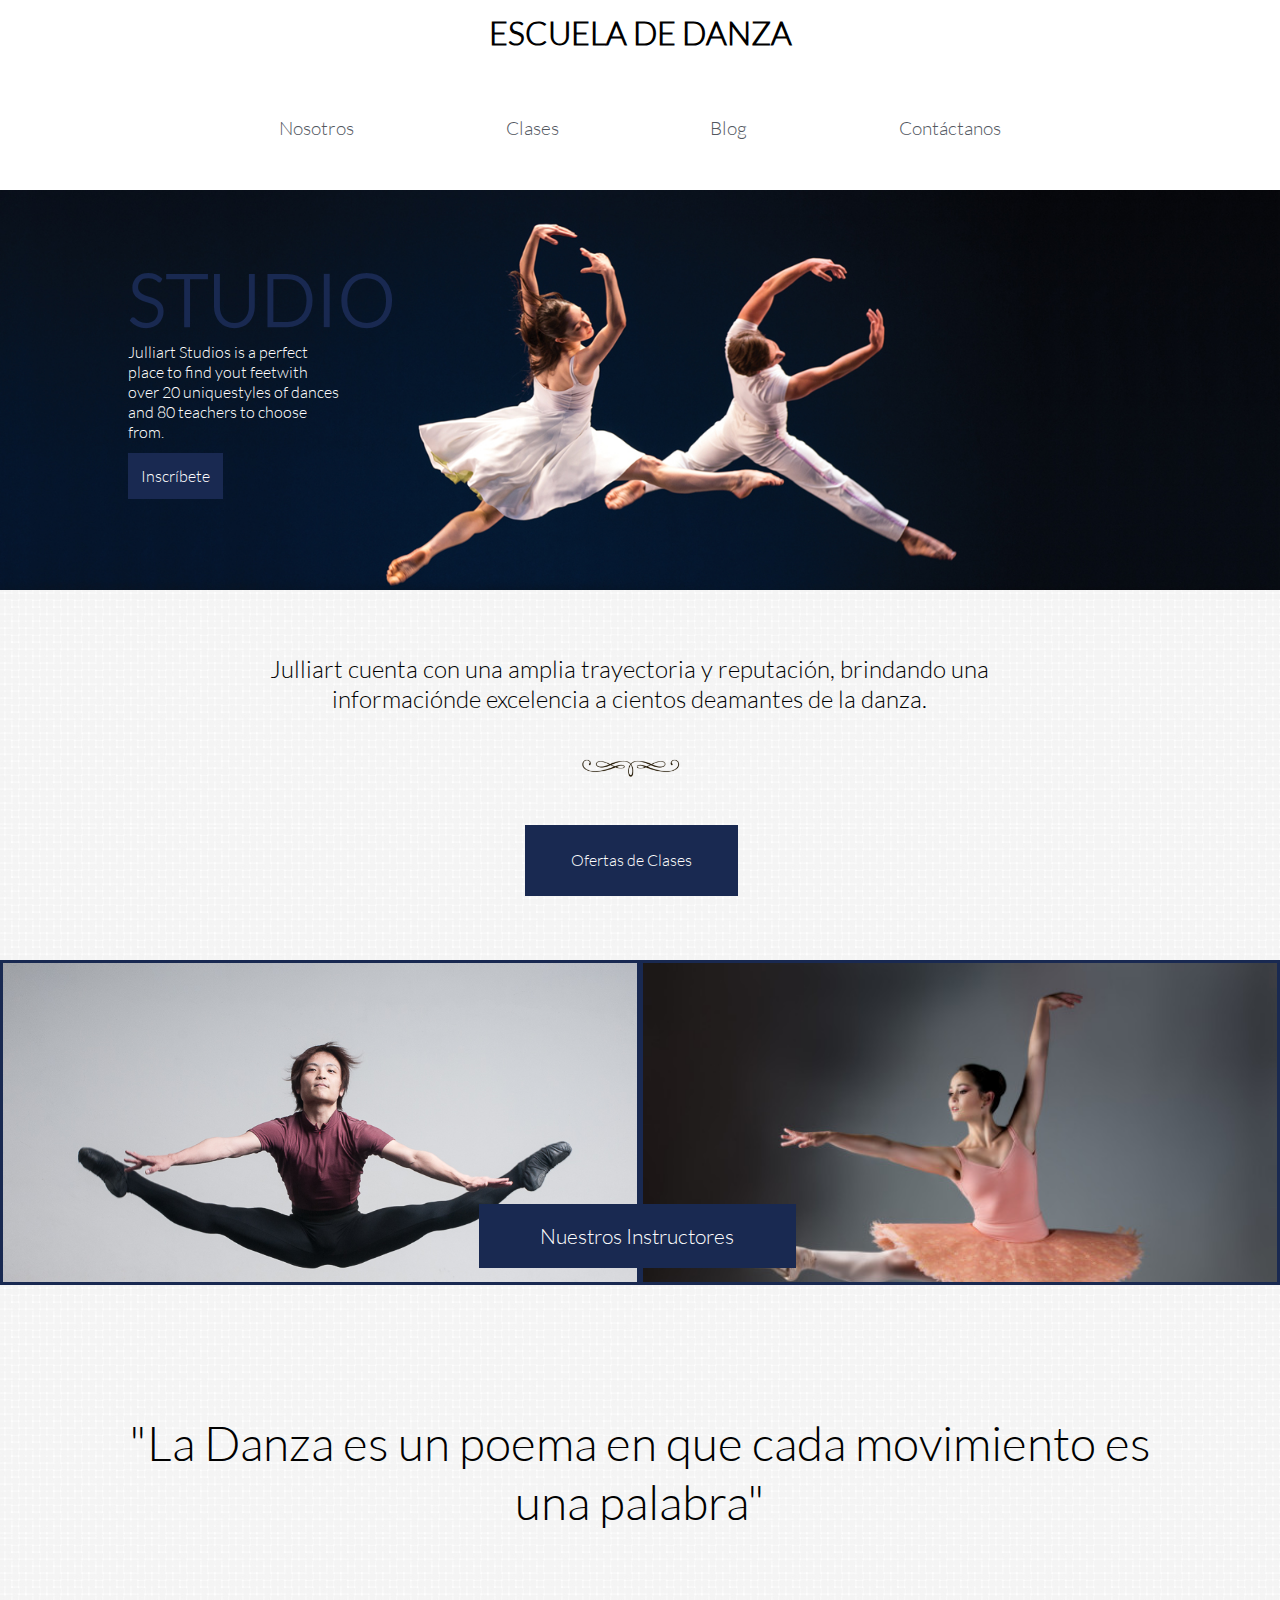
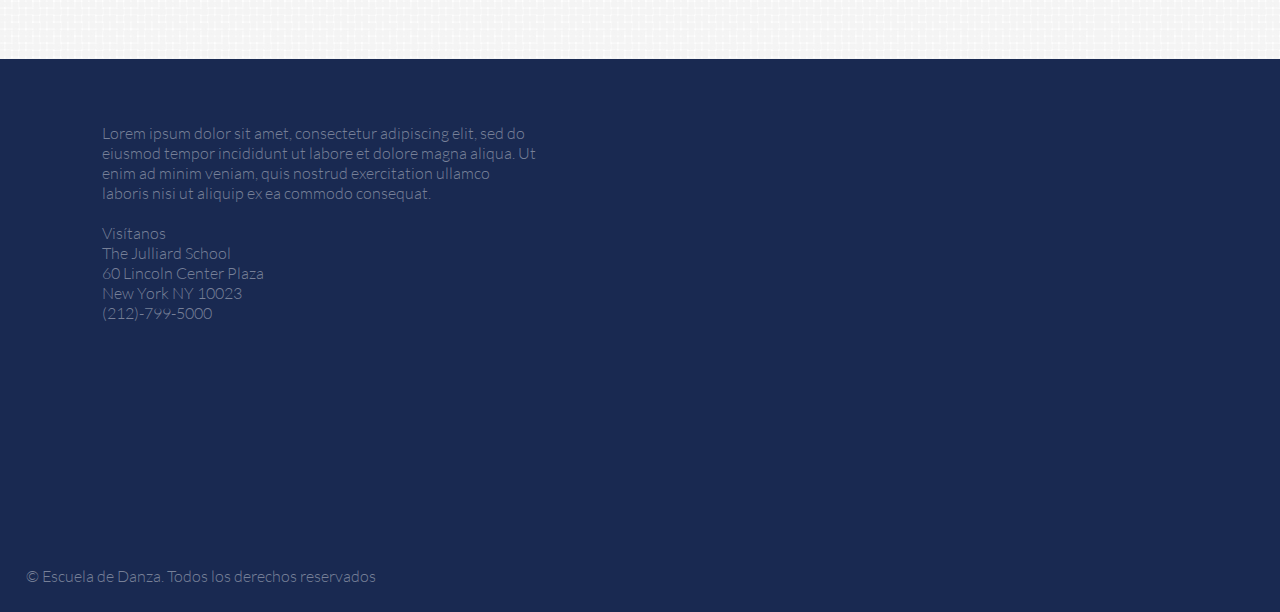
<file: grid-externo/index.html>
<!DOCTYPE html>
<html>
<head>
	<meta charset="UTF-8">
	<title>Escuela de Danza</title>
	<link rel='stylesheet' type='text/css' href='https://fonts.googleapis.com/css?family=Montserrat:400,700'>
	<link rel="stylesheet" type="text/css" href="css/simplegrib.css">
	<link rel="stylesheet" type="text/css" href="css/utilities.css">
	<link rel="stylesheet" type="text/css" href="css/common.css">
	<link rel="stylesheet" type="text/css" href="css/main.css">
</head>
<body>
	<div class="container-fluid">
		<div class="row">
			<div class="titulo text-center">
				<h1>ESCUELA DE DANZA</h1>	
			</div>
			<div class="nav text-center">
				<div class="nav text-center">
				<a class="a-none-decoration text-gray" href="nosotros.html">Nosotros</a>
				<a class="a-none-decoration text-gray" href="clases.html">Clases</a>
				<a class="a-none-decoration text-gray" href="blog.html">Blog</a>
				<a class="a-none-decoration text-gray" href="index.html">Contáctanos</a>
			</div>
		</div>
	</div>
	<div class="container-fluid banner">
		<div class="row">
			<div class="col-2 estudio">
				<span class="studio text-blue w-100"> STUDIO
				</span>
				<P class="brevere text-white"> Julliart Studios is a perfect place to find yout feetwith over 20 uniquestyles of dances and 80 teachers to choose from.
				</P>
				<br>
				<a class="boton text-white text-center inscrip">  Inscríbete
				</a>
			</div>
		</div>
	</div>
	<div class="container-fluid seccion2">
		<div class="row">
			<p class="text-center col-7 frase">Julliart cuenta con una amplia trayectoria y reputación, brindando una informaciónde excelencia a cientos deamantes de la danza.
			</p>
			<div class="col-1 deco1">
				<img src="img/decoration_1.png">
			</div>
		</div>
	</div>
	<div class="container-fluid seccion2">
		<div class="row">
			<div class="col-12">
				<div class="boton col-2 text-white text-center oferta">
					<span> Ofertas de Clases</span>
				</div>
			</div>
		</div>
	</div>
	<div class="container-fluid">
		<div class="row ">
			<div class="col-12">
				<div class="col-6  teach1  teacher"> 
					<span class="boton col-6 text-white text-center instructores">Nuestros Instructores
					</span>
				</div>
				<div class="col-6  teach2  teacher">
				</div>	
			</div>
		</div>
	</div>
	<div class="container-fluid seccion2">
		<div class="row frase2 text-center">
			<p class="col-12">
					"La Danza es un poema en que cada movimiento es una palabra"
			</p>
		</div>
	</div>
	<div class="container-fluid fblue pb-5">
		<div class="row">
			<div class="col-6 bloque">
				<p class=""> Lorem ipsum dolor sit amet, consectetur adipiscing elit, sed do eiusmod tempor incididunt ut labore et dolore magna aliqua. Ut enim ad minim veniam, quis nostrud exercitation ullamco laboris nisi ut aliquip ex ea commodo consequat.
				</p>
				<br>
				<span>Visítanos</span>
				<p>The Julliard School</p>
				<p>60 Lincoln Center Plaza</p>
				<p>New York NY 10023</p>
				<p>(212)-799-5000</p>
			</div>
			<div class="col-6 pt-5">
				<iframe src="https://www.google.com/maps/embed?pb=!1m18!1m12!1m3!1d3021.466252740499!2d-73.9850172851493!3d40.773762741772686!2m3!1f0!2f0!3f0!3m2!1i1024!2i768!4f13.1!3m3!1m2!1s0x0%3A0xf876ccebba645bff!2sEscuela+Juilliard!5e0!3m2!1ses!2spe!4v1470406685023" width="500" height="350" frameborder="0" style="border:0" allowfullscreen></iframe>
			</div>
		</div>
	</div>
	<div class="container-fluid">
		<div class="row">
			
		</div>
	</div>
	<footer class="fblue">
		<div class="container-fluid foo">
			<div class="row">
			© Escuela de Danza. Todos los derechos reservados
			</div>
		</div>
	</footer>
</body>
</html>
</file>
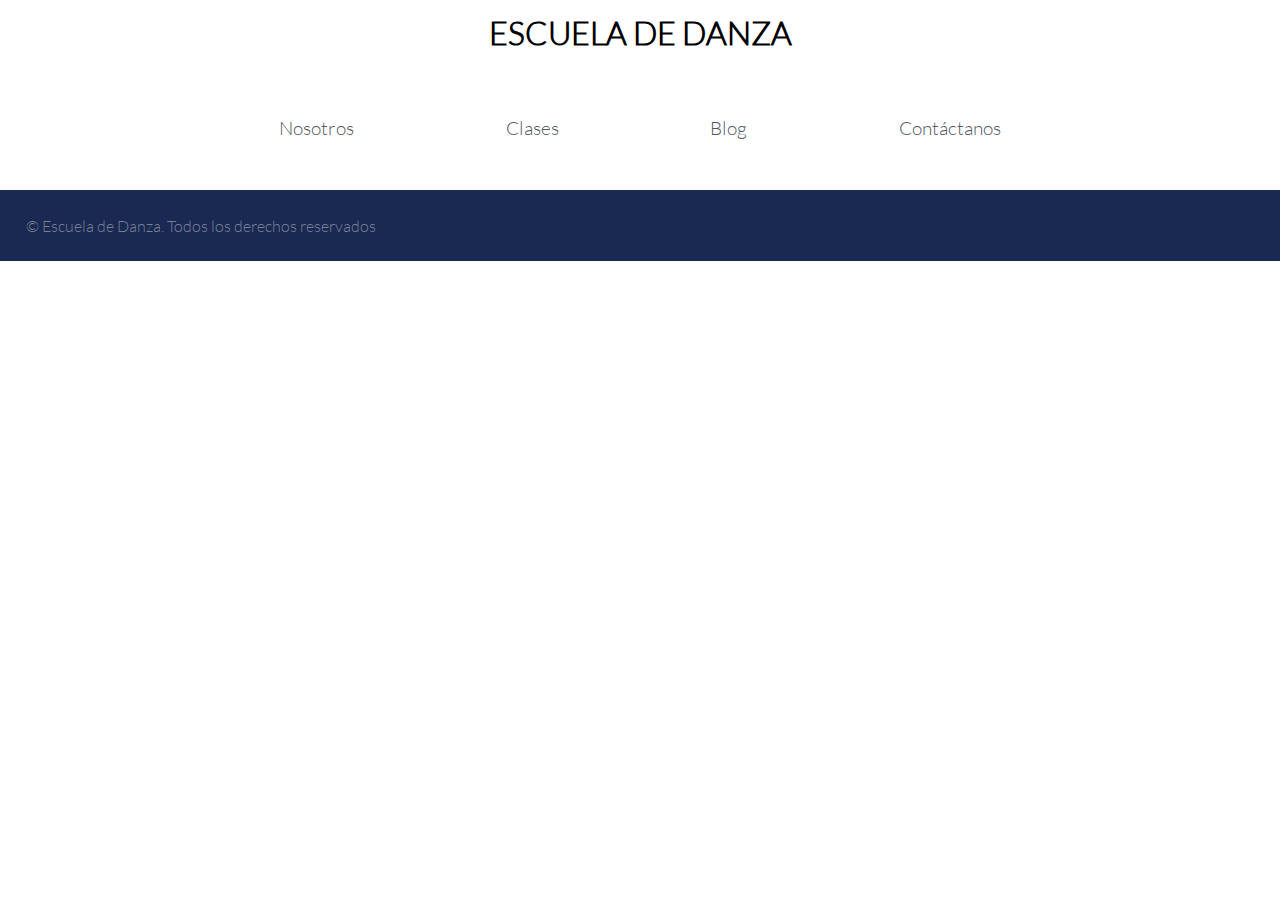
<file: grid-externo/clases.html>
<!DOCTYPE html>
<html>
<head>
	<meta charset="UTF-8">
	<title>Escuela de Danza</title>
	<link rel='stylesheet' type='text/css' href='https://fonts.googleapis.com/css?family=Montserrat:400,700'>
	<link rel="stylesheet" type="text/css" href="css/simplegrib.css">
	<link rel="stylesheet" type="text/css" href="css/utilities.css">
	<link rel="stylesheet" type="text/css" href="css/common.css">
	<link rel="stylesheet" type="text/css" href="css/clases.css">
</head>
<body>
	<div class="container-fluid">
		<div class="row">
			<div class="titulo text-center">
				<h1>ESCUELA DE DANZA</h1>	
			</div>
			<div class="nav text-center">
				<div class="nav text-center">
				<a class="a-none-decoration text-gray" href="nosotros.html">Nosotros</a>
				<a class="a-none-decoration text-gray" href="clases.html">Clases</a>
				<a class="a-none-decoration text-gray" href="blog.html">Blog</a>
				<a class="a-none-decoration text-gray" href="index.html">Contáctanos</a>
			</div>
		</div>
	</div>
	<footer class="fblue">
		<div class="container-fluid foo">
			<div class="row">
			© Escuela de Danza. Todos los derechos reservados
			</div>
		</div>
	</footer>	
</body>
</html>
</file>
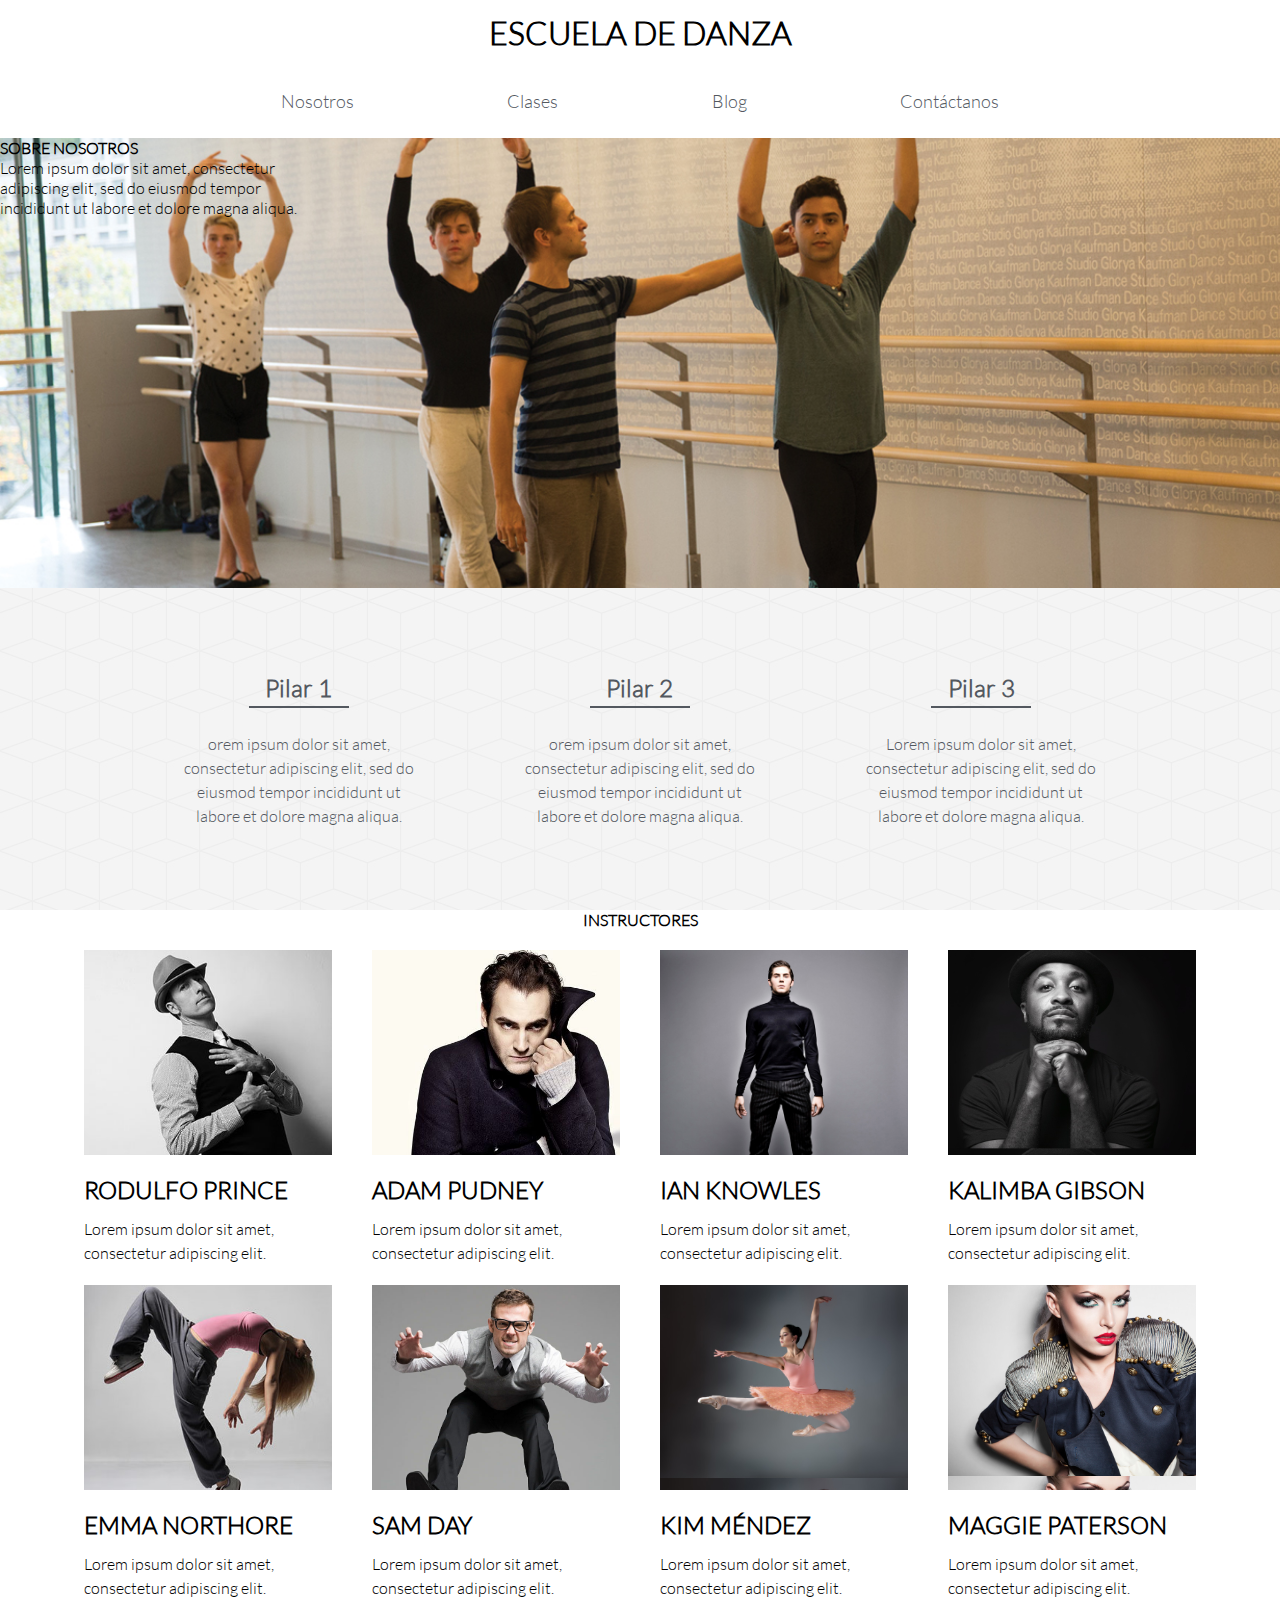
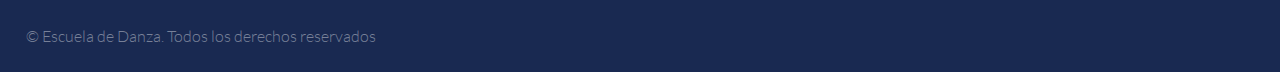
<file: grid-externo/nosotros.html>
<!DOCTYPE html>
<html>
<head>
	<meta charset="UTF-8">
	<title>Escuela de Danza</title>
	<link rel='stylesheet' type='text/css' href='http://fonts.googleapis.com/css?family=Montserrat:400,700'>
	<link rel="stylesheet" type="text/css" href="css/simplegrib.css">
	<link rel="stylesheet" type="text/css" href="css/utilities.css">
	<link rel="stylesheet" type="text/css" href="css/common.css">
	<link rel="stylesheet" type="text/css" href="css/nosotros.css">
</head>
<body>
	<div class="container-fluid">
		<div class="row">
			<div class="titulo text-center">
				<h1>ESCUELA DE DANZA</h1>	
			</div>
			<div class="nav text-center">
				<a class="a-none-decoration text-gray" href="nosotros.html">Nosotros</a>
				<a class="a-none-decoration text-gray" href="clases.html">Clases</a>
				<a class="a-none-decoration text-gray" href="blog.html">Blog</a>
				<a class="a-none-decoration text-gray" href="index.html">Contáctanos</a>
			</div>
		</div>
	</div>
	<div class="container-fluid nosotros">
		<div class="row">
			<div class="col-3">
				<h1>SOBRE NOSOTROS</h1>
				<p>Lorem ipsum dolor sit amet, consectetur adipiscing elit, sed do eiusmod tempor incididunt ut labore et dolore magna aliqua.
				</p>
			</div>
		</div>
	</div>
	<div class="container-fluid contpilar">
		<div class="row">
			<div class="text-center pilares text-gray lh">
				<div class="col-4 pilar">
					<h2>Pilar 1</h2>
					<hr><br>
					<p>orem ipsum dolor sit amet, consectetur adipiscing elit, sed do eiusmod tempor incididunt ut labore et dolore magna aliqua.
					</p>
				</div>
				<div class="col-4 pilar">
					<h2>Pilar 2</h2>
					<hr><br>
					<p>orem ipsum dolor sit amet, consectetur adipiscing elit, sed do eiusmod tempor incididunt ut labore et dolore magna aliqua.
					</p>
				</div>
				<div class="col-4 pilar">
					<h2>Pilar 3</h2>
					<hr><br>
					<p>Lorem ipsum dolor sit amet, consectetur adipiscing elit, sed do eiusmod tempor incididunt ut labore et dolore magna aliqua.
					</p>
				</div>	
			</div>
		</div>
	</div>
	<div class="container-fluid">
		<div class="row">
				<div class="text-center">
					<h1>INSTRUCTORES</h1>
				</div>
				<div class="col-12 fotob ">
					<div class="col-3 box">
						<div class="fotpro fp">	
						</div>
					</div>
					<div class="col-3 box"> 
					 	<div class="fotpro2 fp">	
						</div>
					</div>
					<div class="col-3 box">
						<div class="fotpro3 fp">	
						</div>
					</div>
					<div class="col-3 box">
						<div class="fotpro4 fp">	
						</div>
					</div>
				</div>
				<div class="col-12 fotob">
					<div class="col-3 resena">
						<h2 class="pb-5">RODULFO PRINCE</h2>
						<p class="lh">Lorem ipsum dolor sit amet, consectetur adipiscing elit.</p>
					</div>
					<div class="col-3 resena">
						<h2 class="pb-5">ADAM PUDNEY</h2>
						<p class="lh">Lorem ipsum dolor sit amet, consectetur adipiscing elit.</p>
					</div>
					<div class="col-3 resena">
						<h2 class="pb-5">IAN KNOWLES</h2>
						<p class="lh">Lorem ipsum dolor sit amet, consectetur adipiscing elit.</p>
					</div>
					<div class="col-3 resena">
						<h2 class="pb-5">KALIMBA GIBSON</h2>
						<p class="lh">Lorem ipsum dolor sit amet, consectetur adipiscing elit.</p>
					</div>
				</div>
				<div class="col-12 fotob">
					<div class="col-3 box">
						<div class="fotpro5 fp">	
						</div>
					</div>
					<div class="col-3 box"> 
					 	<div class="fotpro6 fp">	
						</div>
					</div>
					<div class="col-3 box">
						<div class="fotpro7 fp">	
						</div>
					</div>
					<div class="col-3 box">
						<div class="fotpro8 fp">	
						</div>
					</div>
				</div>
				<div class="col-12 fotob">
					<div class="col-3 resena">
						<h2 class="pb-5">EMMA NORTHORE</h2>
						<p class="lh">Lorem ipsum dolor sit amet, consectetur adipiscing elit.</p>
					</div>
					<div class="col-3 resena">
						<h2 class="pb-5">SAM DAY</h2>
						<p class="lh">Lorem ipsum dolor sit amet, consectetur adipiscing elit.</p>
					</div>
					<div class="col-3 resena">
						<h2 class="pb-5">KIM MÉNDEZ</h2>
						<p class="lh">Lorem ipsum dolor sit amet, consectetur adipiscing elit.</p>
					</div>
					<div class="col-3 resena">
						<h2 class="pb-5">MAGGIE PATERSON</h2>
						<p class="lh">Lorem ipsum dolor sit amet, consectetur adipiscing elit.</p>
					</div>
				</div>
				
			</div>
		</div>
	</div>
	<footer class="fblue">
		<div class="container-fluid foo">
			<div class="row">
			© Escuela de Danza. Todos los derechos reservados
			</div>
		</div>
	</footer>	
</body>
</html>
</file>
<file: grid-externo/css/simplegrib.css>
/* 

	Name: Simple Grid - Framework
	Version: 1.1.1
	Author: Przemek Galarowicz & Bartek Talar ( www.przemekgalarowicz.pl or www.intelart.pl)
	Licenses: Simple Grid - Framework can be used in personal and commercial projects. But you can not sell as your product.

*/

/*
	RESET
*/
* {
	margin: 0;
	padding: 0;
	border: 0;
}

html, body, div, span, object, iframe,
h1, h2, h3, h4, h5, h6, p, blockquote, pre,
abbr, address, cite, code,
del, dfn, em, img, ins, kbd, q, samp,
small, strong, sub, sup, var,
b, i,
dl, dt, dd, ol, ul, li,
fieldset, form, label, legend,
table, caption, tbody, tfoot, thead, tr, th, td,
article, aside, canvas, details, figcaption, figure, 
footer, header, hgroup, menu, nav, section, summary,
time, mark, audio, video {
	outline:0;
	font-size:100%;
	vertical-align:baseline;
	background:transparent;
}

article,aside,details,figcaption,figure,
footer,header,hgroup,menu,nav,section { 
	display:block; zoom:1;
}

a {
	font-size:100%;
	vertical-align:baseline;
}

img {
	width: 100%;
	height: auto;
}

table {
	border-collapse:collapse;
	border-spacing:0;
}

input, select {
	vertical-align:middle;
}

nav ul li {
	list-style:none;
}


/* **********************************************************************************

	SIMPLE GRID - FRAMEWORK 

************************************************************************************* */
/*
	sg-nav
*/
#sg-nav-trigger {
	background: none;
	border-radius: 5px;
	border: 2px solid #c49b0b;
	cursor: pointer;
	width: 44px;
	height: 40px;
}
#sg-nav-trigger span {
	background: #c49b0b;
	display: block;
	margin: 4px auto; 
	width: 30px;
	height: 3px;
}

#sg-nav {
	top: 20px;
	left: 20px;
	position: fixed;
}
#sg-nav ul {
	background: #000;
	border-radius: 5px;
	padding: 20px 0;
	display: none;
}
#sg-nav ul li a {
	display: inline-block;
	font-size: 14px;
	color: #fff;
	text-decoration: none;
	padding: 10px 30px;
}


/*
	Grid
*/
.container {
	margin: 0 auto;
	width: 80%;
}

.container-fluid {
	margin: 0 auto;
	width: 100%;
}

.row:before,
.row:after {
  display: table;
  line-height: 0;
  content: "";
}

.row:after {
  clear: both;
}

.col-1, .col-2, .col-3, .col-4, .col-5, .col-6,
.col-7, .col-8, .col-9, .col-10, .col-11, .col-12,
.col-offset-1, .col-offset-2, .col-offset-3, .col-offset-4, .col-offset-5, .col-offset-6,
.col-offset-7, .col-offset-8, .col-offset-9, .col-offset-10, .col-offset-11, .col-offset-12 {
    float: left;
    min-height: 1px;
 } 

.box {
	padding: 20px;
}

.box-margin {
	margin: 0 10px 0 10px;
}

.col-1, .col-offset-1 {
	width: 8.33333333333%;
}

.col-2, .col-offset-2 {
	width: 16.6666666666%;
}

.col-3, .col-offset-3 {
	width: 24.9999999999%;
}

.col-4, .col-offset-4 {
	width: 33.3333333333%;
}

.col-5, .col-offset-5 {
	width: 41.6666666666%;
}

.col-6, .col-offset-6 {
	width: 49.9999999999%;
}

.col-7, .col-offset-7 {
	width: 58.3333333333%;
}

.col-8, .col-offset-8 {
	width: 66.6666666666%;
}

.col-9, .col-offset-9 {
	width: 74.9999999999%;
}

.col-10, .col-offset-10 {
	width: 83.3333333333%;
}

.col-11, .col-offset-11 {
	width: 91.6666666666%;
}

.col-12, .col-offset-12 {
	width: 100%;
}
/*
@media only screen and (max-width : 768px) and (min-width : 480px) {
	/*
		Grid
	*//*
	.container {
		width: 96%;
	}

	.col-1, .col-2, .col-3, .col-5, .col-6,
	.col-7, .col-8, .col-9, .col-10, .col-11 {
    	width: 50%;
 	}

 	.col-4 {
		width: 33.3333333333%;
	}

 	.col-12 {
 		width:100%;
 	}

 	.col-offset-1, .col-offset-2, .col-offset-3, .col-offset-4,
 	.col-offset-5, .col-offset-6, .col-offset-7, .col-offset-8,
 	.col-offset-9, .col-offset-10, .col-offset-11, .col-offset-12 {
 		width: 0% !important;
 		display: none;
 	}

 	.box-margin {
		margin: 0 10px 0 10px;
	}
}

@media only screen and (max-width : 479px) {
	/*
		Grid
	*//*
	.container {
		width: 96%;
	}

	.col-1, .col-2, .col-3, .col-4, .col-5, .col-6,
	.col-7, .col-8, .col-9, .col-10, .col-11, .col-12 {
    	float: none;
    	width: 100%;
 	}

 	.col-offset-1, .col-offset-2, .col-offset-3, .col-offset-4,
 	.col-offset-5, .col-offset-6, .col-offset-7, .col-offset-8,
 	.col-offset-9, .col-offset-10, .col-offset-11, .col-offset-12 {
 		width: 0% !important;
 		display: none;
 	}

 	.box-margin {
		margin: 0 10px 0 10px;
	}
}*/
</file>
<file: grid-externo/css/utilities.css>
/*Global*/
*{
	font-family: "Latolight";
}

@font-face{
	font-family: LatoHeavy;
	src: url(../fonts/LatoHeavy.ttf);
}
@font-face{
	font-family:Latolight ;
	src: url(../fonts/Latolight.ttf);
}
@font-face{
	font-family: DolceVita;
	src: url(../fonts/DolceVita.ttf);
}
@font-face{
	font-family: Neoteric-Bold;
	src: url(../fonts/Neoteric-Bold.ttf);
}

/* Shortcuts */

.pd-0{
	padding: 0;
}
.pt-5{
	padding-top: 5%;
}
.pb-5{
	padding-bottom: 5%;
}
.mg-0{
	margin: 0;
}
.w-100{
	width: 100%;
}
.lh{
	line-height: 1.5;
}
.text-center{
	text-align: center;
}
.text-left{
	text-align: left;
}
.text-white{
	color: white;
}
.text-gray{
	color: rgb(83, 88, 95);
}
.text-blue{
 color: #192951;
}
.a-none-decoration{
	text-decoration: none;
}
.bg-gray{
	background-color: rgb(244, 244, 244);
}
.bg-img-block{
	background-size: cover;
	background-repeat: no-repeat;
	background-position: center;
}
</file>
<file: grid-externo/css/common.css>
/* Inserta tu codigo que es común para todas las páginas aqui */
*{
	box-sizing: border-box;
}
.titulo{
	font-size: 2em;
	padding: 1%;
}
.nav{
	padding: 2% 1%;
	font-size: 1.1em;
}
a {
	padding: 6%;
}
.fblue{
	background-color: #192951;
	color: #778098;
}
.foo{
padding: 2%;
}
</file>
<file: grid-externo/css/main.css>
.banner{
	background-image: url("../img/dance_1.jpg");
	background-size: 100%;
	height: 400px;
}

.estudio{
	margin:5% 0 0 10%;
}
.studio{
	font-size: 4.5em;
	font-weight: bolder;
}
.brevere{
	margin-bottom: 2%;
}
.deco1{
	margin-left: 45%;
}
.frase{
	font-size: 1.5em;
	margin-left: 20%;
	margin-top: 5%;
}
.boton{
	background-color: #192951;
}
.oferta{
	margin-left: 41%;
	margin-bottom: 5%;
	padding: 2% 3%;
}
.seccion2{
	background-image: url('../img/textura_2.jpg');
}
.teach1{
	background-image: url('../img/instructor_4.jpg');
}
.teach2{
	background-image: url('../img/profesor_9.jpg');
}
.teacher{
	height: 325px;
	background-size: 100%;
	background-repeat: no-repeat;
	border: #192951 3px solid;
}
.instructores{
	font-size: 1.3em;
	padding: 3% 5%;
	position: relative;
	margin-left: 75%;
	margin-top: 38%;
}
.frase2{
	font-size: 3em;
	padding: 10%;
}
.bloque{
	padding:5% 8%;
}
</file>
<file: grid-externo/css/clases.css>
/* Inserta tu codigo aqui */
</file>
<file: grid-externo/css/nosotros.css>
.nosotros{
	background-image: url("../img/dance_7.jpg");
	background-size: 130%;
	height: 450px;
	background-position: left;
}
.contpilar{
	background-image: url("../img/cubes.png");
}
.pilares{
	margin:auto 0;
	padding: 0% 10%;
}
hr{
	background-color:rgb(83, 88, 95);
	height: 2px;
	width: 100px;
	margin: 0 auto;
}
.pilar{
	margin:3% 0;
	padding: 5%;
	}
h2 {
	font-size: 1.5em;
}
.fotpro{
	background-image: url("../img/profesor_4.jpg");
}
.fotpro2{
	background-image: url("../img/profesor_14.jpg");
}
.fotpro3{
	background-image: url("../img/profesor_1.jpg");
}
.fotpro4{
	background-image: url("../img/profesor_10.jpg");
}
.fotpro5{
	background-image: url("../img/profesor_11.jpg");
}
.fotpro6{
	background-image: url("../img/profesor_12.jpg");
}
.fotpro7{
	background-image: url("../img/profesor_9.jpg");
}
.fotpro8{
	background-image: url("../img/profesor_15.jpg");
}
.fp{
	height: 205px;
	background-size: 100%;
	
}
.fotob{
	padding: 0 5%;
}
.resena{
	padding: 0 20px;
}
</file>
